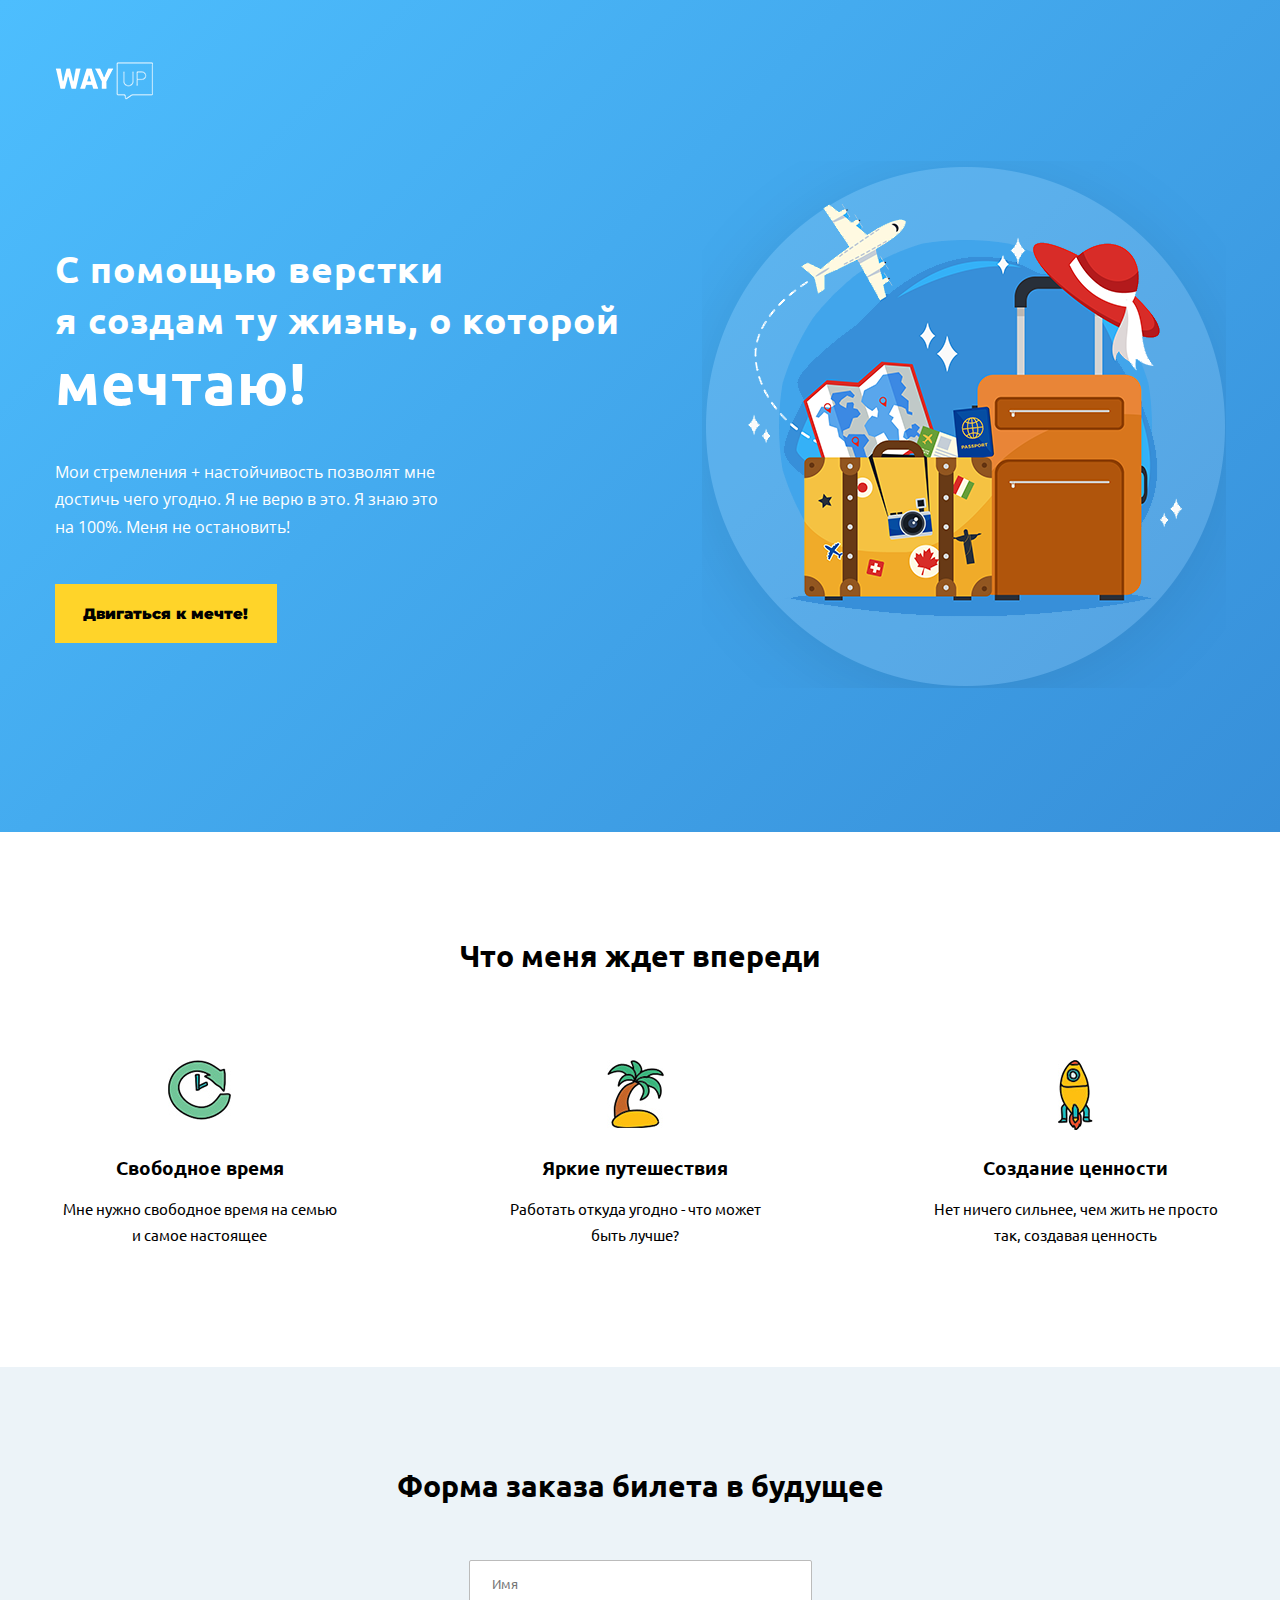
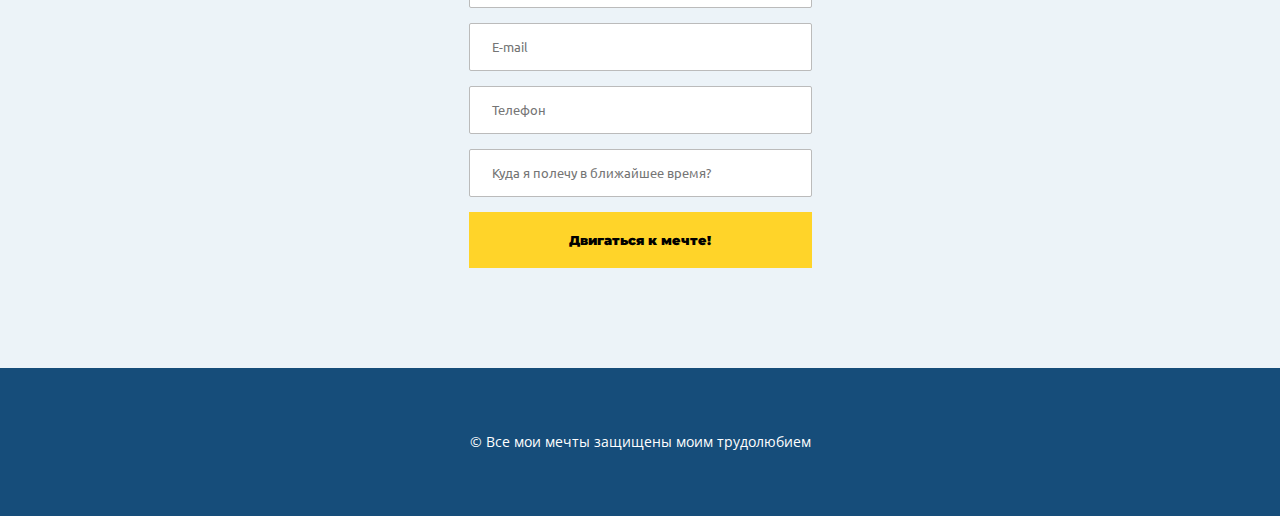
<file: index.html>
<!DOCTYPE html>
<html lang="ru">
<head>
	<meta charset="UTF-8">
	<meta name="viewport" content="width=device-width, initial-scale=1.0">
	<link href="https://fonts.googleapis.com/css2?family=Montserrat:wght@900&family=Open+Sans&family=Ubuntu:wght@400;700&display=swap" rel="stylesheet">
	<link rel="stylesheet" href="style.css">
	<title>WAYUP</title>
</head>
<body>
	<header class="header">
		<div class="container">
			<img src="img/logo.png" alt="Wayup logo" class="logo">
			<div class="wrapper">
				<div class="wrap">
					<h1 class="title">
						С помощью верстки<br>я создам ту жизнь, о которой
						<span>мечтаю!</span>
					</h1>
					<p class="intro">
						Мои стремления + настойчивость позволят мне достичь чего угодно. Я не верю в это. Я знаю это <br>на 100%. Меня не остановить!
					</p>
					<a href="#" class="btn">Двигаться к мечте!</a>
				</div>
				<img src="img/travel-stuff.png" alt="Travellers stuff" class="travel-stuff">
			</div>
		</div>
	</header>
	<section class="future">
		<div class="container">
			<h2 class="section-title">Что меня ждет впереди</h2>
			<div class="wrapper">
				<div class="advantage adv-time">
					<h3 class="advantage-title">
						Свободное время
					</h3>
					<p class="advantage-text">
						Мне нужно свободное время на семью<br>и самое настоящее
					</p>
				</div>
				<div class="advantage adv-travel">
					<h3 class="advantage-title">
						Яркие путешествия
					</h3>
					<p class="advantage-text">
						Работать откуда угодно - что может быть лучше?
					</p>
				</div>
				<div class="advantage adv-importance">
					<h3 class="advantage-title">
						Создание ценности
					</h3>
					<p class="advantage-text">
						Нет ничего сильнее, чем жить не просто так, создавая ценность
					</p>
				</div>
			</div
		</div>
	</section>
	<section class="user-form">
		<div class="container">
			<h2 class="section-title">Форма заказа билета в будущее</h2>
			<form class="form-wrapper" action="#" method="post">
				<input class="name" name="name" type="text" placeholder="Имя">
				<input class="email" name="email" type="email" placeholder="E-mail">
				<input class="tel" name="phone" type="phone" placeholder="Телефон">
				<input class="destination" name="destination-place" type="text" placeholder="Куда я полечу в ближайшее время?">
				<button class="btn b-form">Двигаться к мечте!</button>
			</form>
		</div>
	</section>
	<footer class="footer">
		<div class="container">
			<p class="copy">© Все мои мечты защищены моим трудолюбием</p>
		</div>
	</footer>
</body>
</html>
</file>
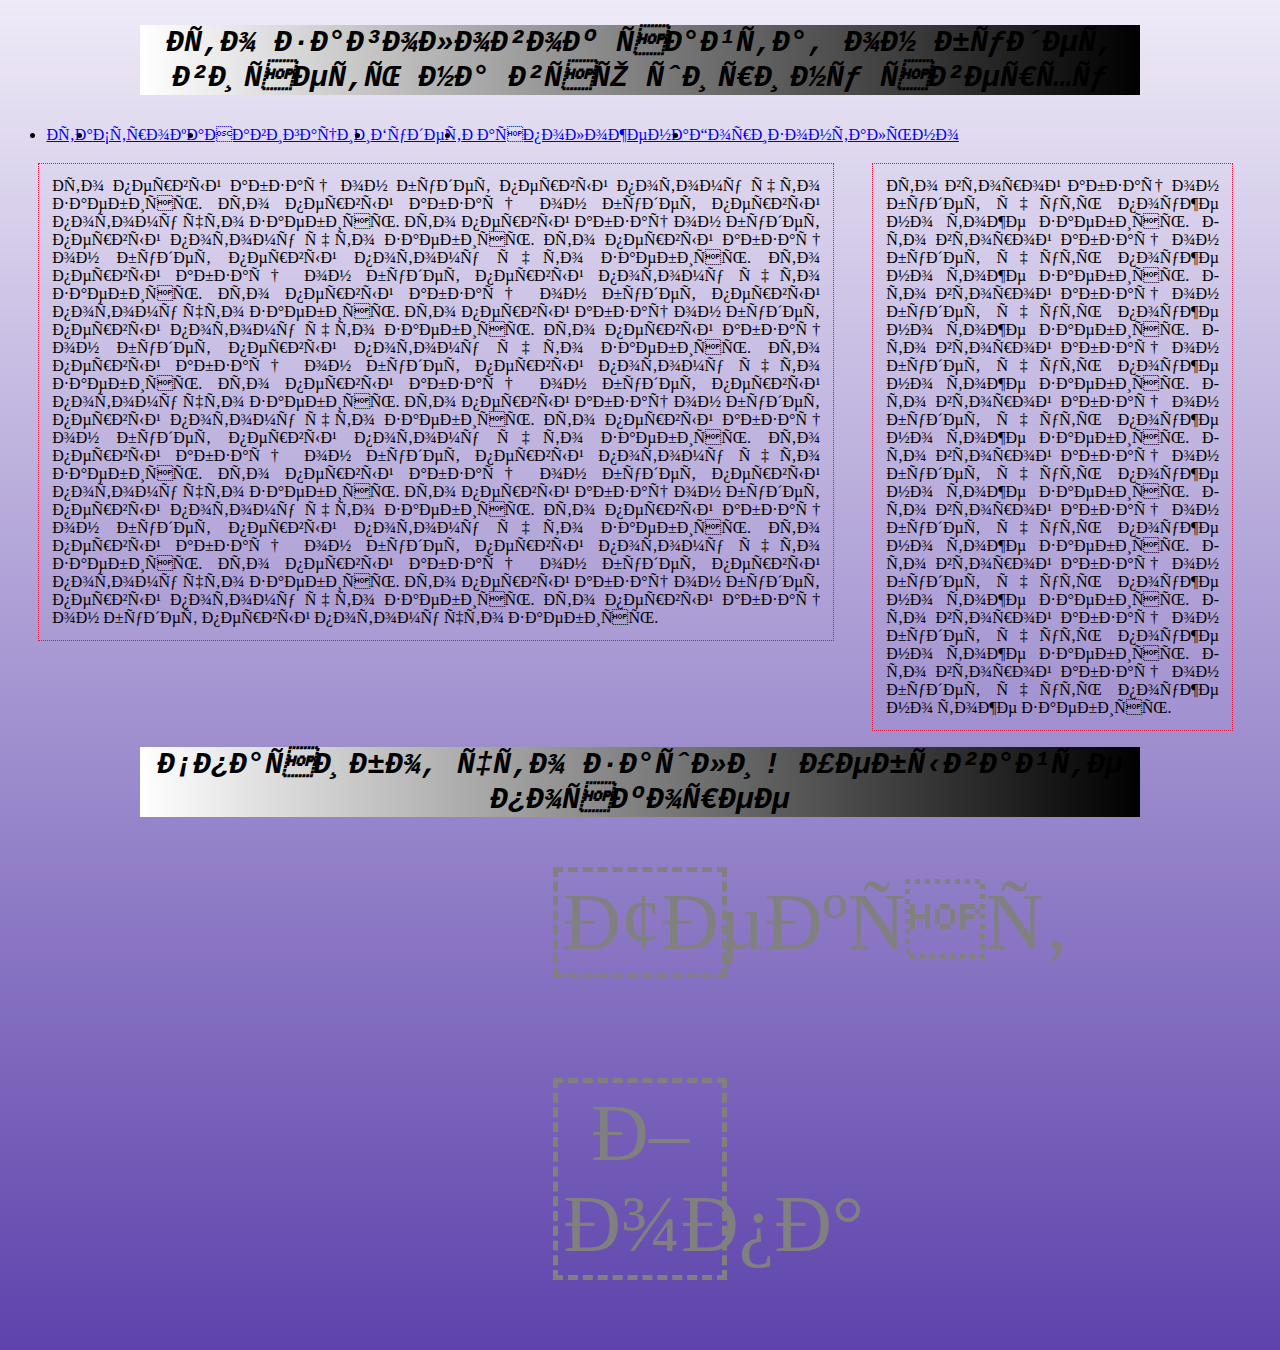
<file: жидкий макет.html>
<!doctype HTML>
<html>
<head>
<meta content="charset=UTF-8">
	<title>Трансформ ВСЕГО</title>
<style type="text/css">
html, body{
	padding: 0;
	margin: 0;
	font-size: 100%;
}
html {
	background: linear-gradient(to bottom, #b39ddb36, #4527a0de);
	height: 150%;
}
header, footer {
	font-family: monospace;
	font-style: italic;
	font-weight: bold;
	clear: left;
	font-size: 20px;
	background: linear-gradient(to left, #000, #FFF);
	width: 50em;
	margin: 0 auto;
	text-align: center;
	
}

}
/*Навигация*/
nav {
	background: linear-gradient(to left, #000, #FFF);
	font-size: 1.5em;
	border: 1px solid black;
	margin: .5% 0;
	float: left;
	width: 100%;
}
nav ul#navlist {
	float: left;
	width: 100%;
	margin: .5% .5%;
}
nav li {
	float: left;
	list-style-item: none;
	transition: 5s;
}
/*Контент*/
main {
	clear: left;
}
#first, #second {
	float: left;
	text-align: justify;
	border: 1px dotted crimson;
	margin-left: 3%;
	margin-top: 1%;
}

#first {
	width: 60%;
	padding: 1%;
}
#second {
	width: 26%;
	padding: 1%;
}
h2 {
	transition: 5s;
}
h2:active, li:active, a:active {
	transform: rotateY(1800deg) scale(2) translateY(200px) skew(-410deg, 390deg);
	color: red;
}
#ass {
	width: 90px;
	height: 90px;
	font-size: 2.5em;
	color: yellow;
	border: 2px double black;
	border-radius: 50%;
	padding: 45px 23px 0 23px;
	margin: 5% 70% 5% 10%;
	transition: 5s;
}

#ass:active {
	transform: translateX(1500px) translateY(-500px) rotateZ(3600deg) scale(5) skewx(180deg) skewY(360deg);
}

#abc {
	width: 90px;
	height: 90px;
	font-size: 2.5em;
	color: black;
	background-color: yellow;
	border: 2px double black;
	padding: 30px;
	margin: 5% 70% 5% 10%;

	border-radius: 20%;
	transform: skewX(-20deg);
}

#abcd {
	transform: skewX(20deg);
	margin: auto auto;
}

#abc:active {
	transform: rotateZ(270deg) translatex(100px) ;
}

#testbut {
	font-size: 5em;
	width: 12%;
	text-align: center;
	background: transparent;
	color: gray;
	border: 5px dashed gray;
	margin: 50px auto 100px auto;
	padding: 5px;
	transition-property: background,  border, padding, border-radius;
	transition-duration: 1s, 1.5s, 1.5s, .5s,;
	transition-delay: 3s, 0s, 0s, 3.1s;
	
}

#testbut:hover {
	background: #DCDCDC;
	border: 10px solid transparent;
	border-radius: 3000px;
	padding: 0;
}

#anibut {
	font-size: 5em;
	width: 12%;
	text-align: center;
	background: transparent;
	color: gray;
	border: 5px dashed gray;
	margin: 50px auto 100px auto;
	padding: 5px;
	
	
}

#anibut:hover {
	-webkit-animation-name: 'Zad';
	-webkit-animation-duration: 2s;
	-webkit-animation-timing-function: linear;
	-webkit-animation-iteration-count: infinite;
}

@-webkit-keyframes Zad {
	from {
		background-color: translate;
	}
	25%, 75% {
		background-color: red;
		transform: scale(2);
	}
	50% {
		background-color: blue;
		transform: scale(1.5);
	}
	80%. 100% {
		background-color: black;
	}
}

</style>
</head>
<body>
<header>
	<h2>Это заголовок сайта, он будет висеть на всю ширину сверху</h2>
</header>
<nav>
	<ul id="navlist">
		<li><a href="/">Эта</a></li>
		<li><a href="/">Строка</a></li>
		<li><a href="/">Навигации</a></li>
		<li><a href="/">Будет</a></li>
		<li><a href="/">Расположена</a></li>
		<li><a href="/">Горизонтально</a></li>
	</ul>
</nav>
<main>
	<p id="first">Это первый абзац он будет первый потому что заебись. Это первый абзац он будет первый потому что заебись. Это первый абзац он будет первый потому что заебись. Это первый абзац он будет первый потому что заебись. Это первый абзац он будет первый потому что заебись. Это первый абзац он будет первый потому что заебись. Это первый абзац он будет первый потому что заебись. Это первый абзац он будет первый потому что заебись. Это первый абзац он будет первый потому что заебись. Это первый абзац он будет первый потому что заебись. Это первый абзац он будет первый потому что заебись. Это первый абзац он будет первый потому что заебись. Это первый абзац он будет первый потому что заебись. Это первый абзац он будет первый потому что заебись. Это первый абзац он будет первый потому что заебись. Это первый абзац он будет первый потому что заебись. Это первый абзац он будет первый потому что заебись. Это первый абзац он будет первый потому что заебись. Это первый абзац он будет первый потому что заебись. Это первый абзац он будет первый потому что заебись. </p>
	<p id="second">Это второй абзац он будет чуть поуже но тоже заебись. Это второй абзац он будет чуть поуже но тоже заебись. Это второй абзац он будет чуть поуже но тоже заебись. Это второй абзац он будет чуть поуже но тоже заебись. Это второй абзац он будет чуть поуже но тоже заебись. Это второй абзац он будет чуть поуже но тоже заебись. Это второй абзац он будет чуть поуже но тоже заебись. Это второй абзац он будет чуть поуже но тоже заебись. Это второй абзац он будет чуть поуже но тоже заебись. Это второй абзац он будет чуть поуже но тоже заебись.</p>
</main>
<footer>
	<h2>Спасибо, что зашли! Уебывайте поскорее</h2>
</footer>
	 <!-- <p id="ass">Жопа</p>
	<div id="abc"><p id="abcd">Писька</p></div> -->
	
<div id="testbut">
	<span id="testbl"> Текст</span>
</div>

<div id="anibut">
	<span>Жопа</span>
</div>

</body>
</html>
</file>
<file: style.css>
html, body {
	margin: 0;
	padding: 0;
}
body {
	font-family: 'Open Sans', sans-serif;
	font-size: 15px;
}

p, a, input, form, h1, h2, h3, h4, h5, h6 {
	box-sizing: border-box;
	margin: 0;
	padding: 0;
}

h1, h2, h3, h4, h5, h6 {
	font-family: 'Ubuntu', sans-serif;
	font-weight: bold;
}

.container	{
	width: 1171px;
	margin: 0 auto;
}

.header	{
	background: rgb(77,190,254);
	background: -moz-linear-gradient(-45deg, rgba(77,190,254,1) 0%, rgba(55,143,217,1) 100%);
	background: -webkit-linear-gradient(-45deg, rgba(77,190,254,1) 0%,rgba(55,143,217,1) 100%);
	background: linear-gradient(135deg, rgba(77,190,254,1) 0%,rgba(55,143,217,1) 100%);
	padding-top: 62px;
	color: #fff;
}

.wrapper {
	display: flex;
	justify-content: space-between;
}

.wrap {
	width: 570px;
}


.title	{
	margin-top: 140px;
	margin-bottom: 40px;
	font-size: 37px;
	line-height: 1.37em;
	letter-spacing: 0.03em;
}

.title span {
	font-size: 59px;
	line-height: 1.25em;
}

p {
	line-height: 1.7em;
}

.intro {
	font-weight: 400;
	width: 410px;
	font-size: 16px;
	padding-bottom: 43px;

}

.btn {
	display: block;
	width: 222px;
	font-family: 'Montserrat', sans-serif;
	font-weight: 900;
	text-decoration: none;
	color: #000;
	background-color: #ffd429;
	padding: 20px 0;
	text-align: center;
}

.btn:hover {
	background-color: #cea810;
	transition: all .5s ease;
}

img.travel-stuff {
	margin-top: 57px;
	margin-bottom: 144px;
}
/*конец хедера*/

/*секция*/

.future {
	padding-top: 105px;
	padding-bottom: 120px;
	text-align: center;
}

.adv-time {
	background-image: url(../img/time-machine.jpg); 
	width: 290px;
}
.adv-travel {
	background-image: url(../img/beach.jpg); 
	width: 270px;
}
.adv-importance {
	background-image: url(../img/rocket.jpg);
	width: 300px; 
}

.advantage {
	background-repeat: no-repeat;
	background-position: center top;
	margin-top: 85px;
}

.section-title {
	font-size: 30px;
}

.advantage-title {
	font-size: 19px;
	padding-top: 95px;
	padding-bottom: 15px;
}

p.advantage-text {
	font-family: 'Ubuntu', sans-serif; 
	font-weight: 400; 
}

/*вторая секция*/

.user-form {
	background-color: #ecf3f8;
	padding: 100px 0;
	text-align: center;
}


.form-wrapper {
	padding-top: 55px;
	margin: 0 auto;
}

.form-wrapper input {
	display: block;
	margin: 0 auto 15px;
	width: 343px;
	height: 48px;
	border: 1px solid #bbbbbb;
	border-radius: 2px;
}

input::placeholder {
	font-family: 'Ubuntu', sans-serif;
	padding-left: 22px;
}

.b-form {
	border: none;
	margin: inherit;
	width: 343px;
	height: 56px;
}

/*футер*/

.footer {
	font-size: 14px;
	padding: 62px 0;
	background-color: #164d7a;
	color: #fff;
	text-align: center;
}

.copy {

}
</file>
